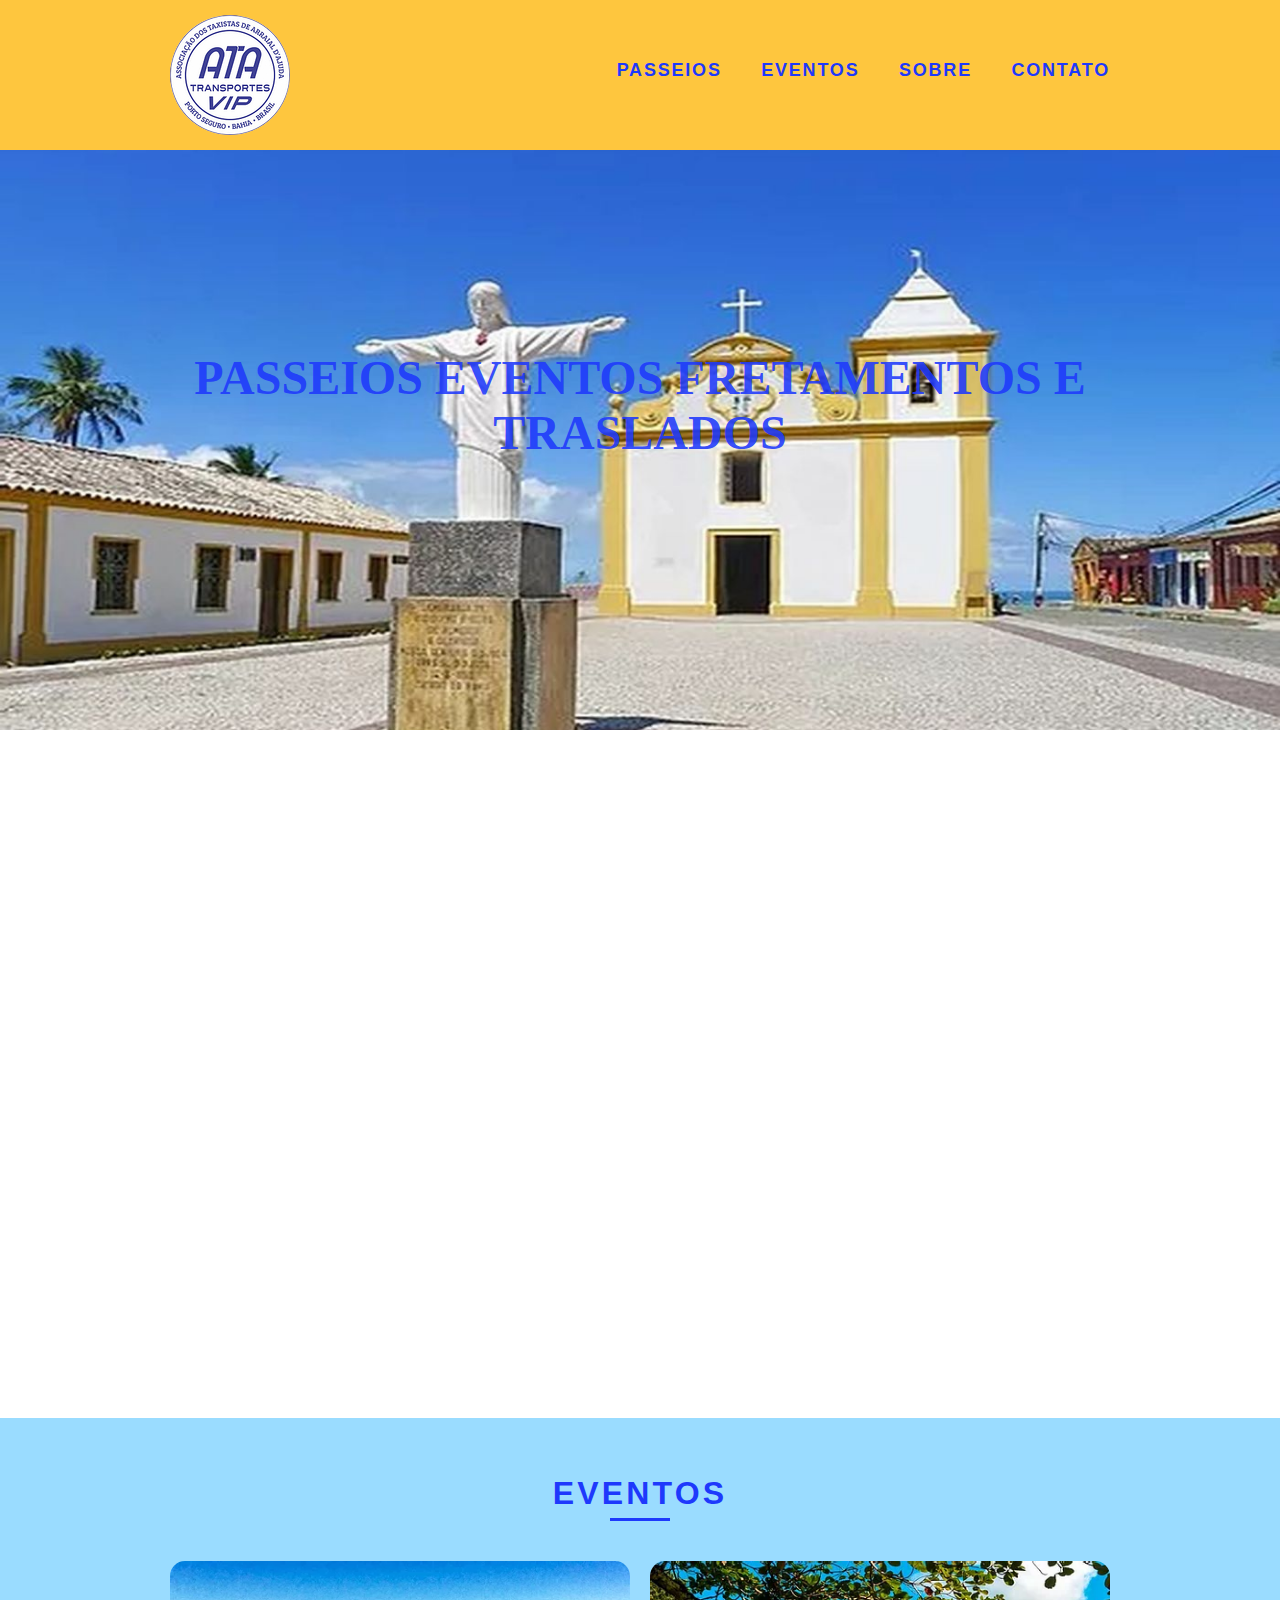
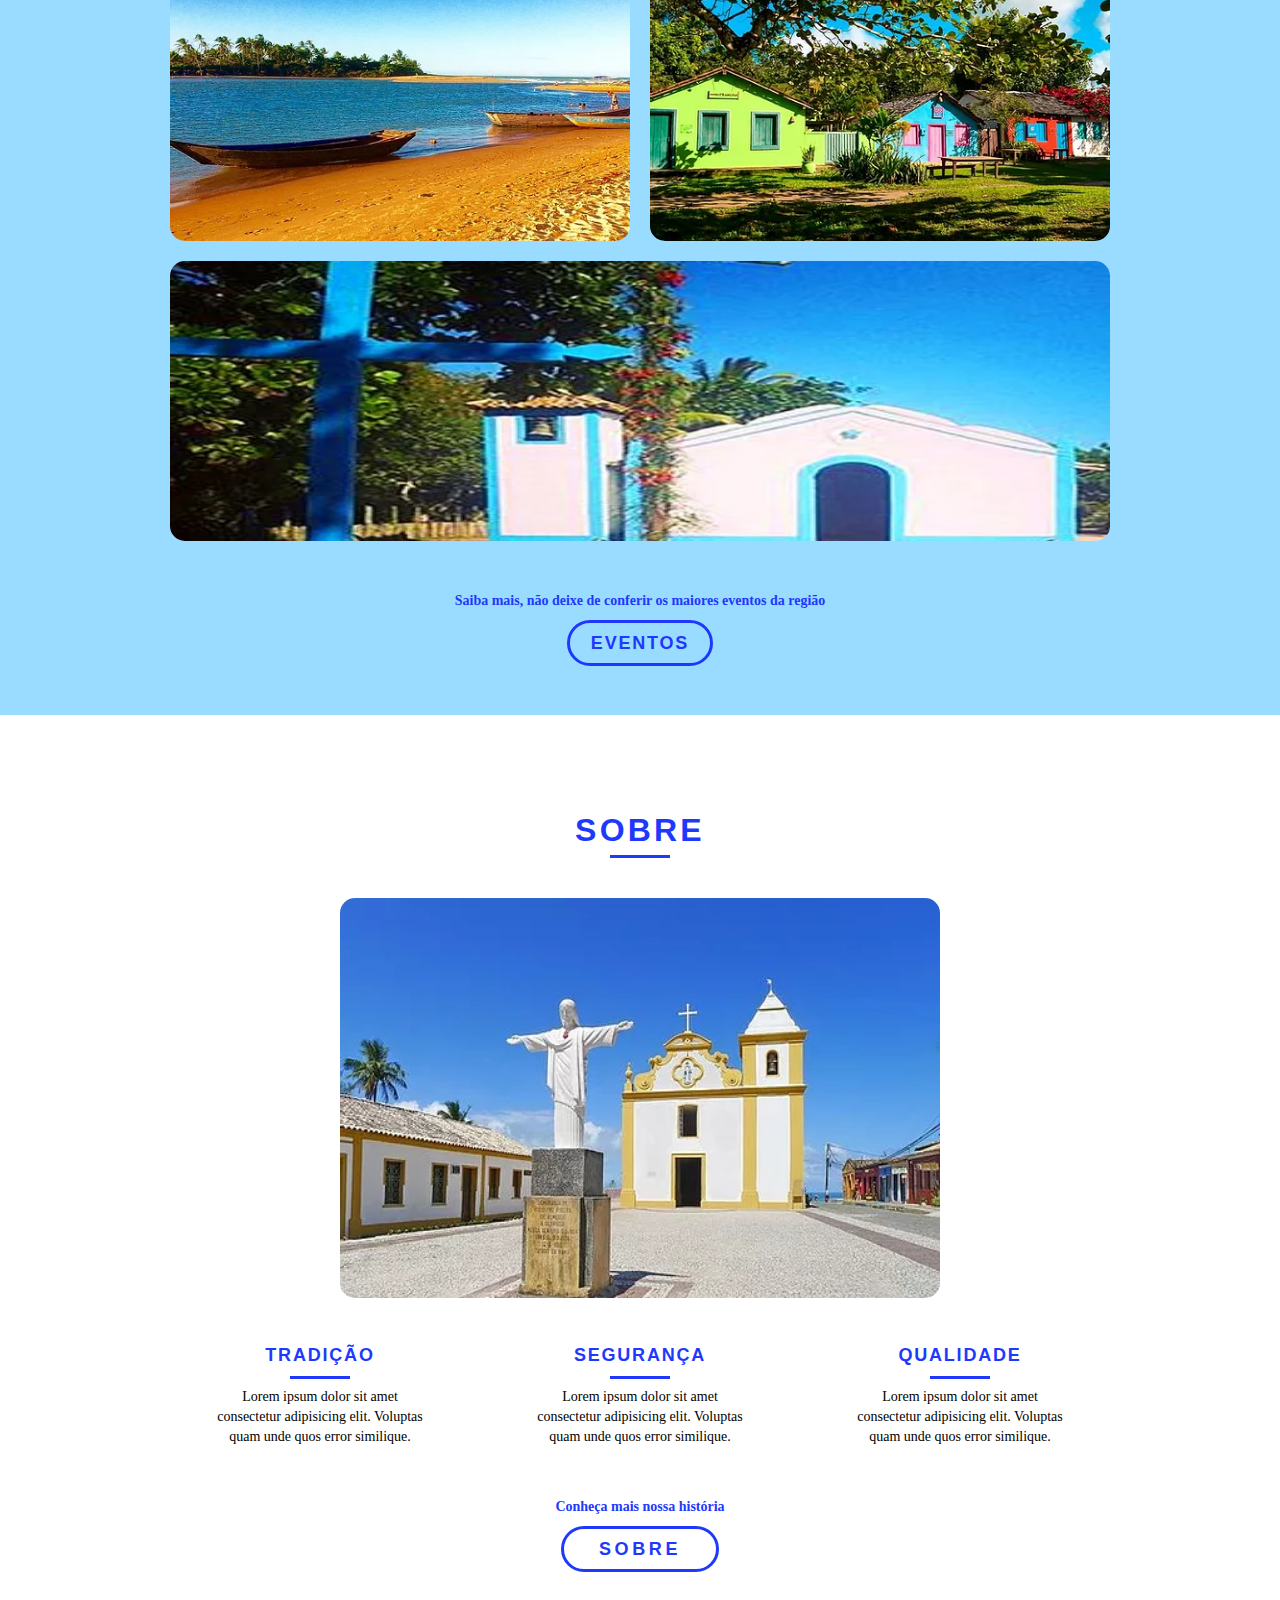
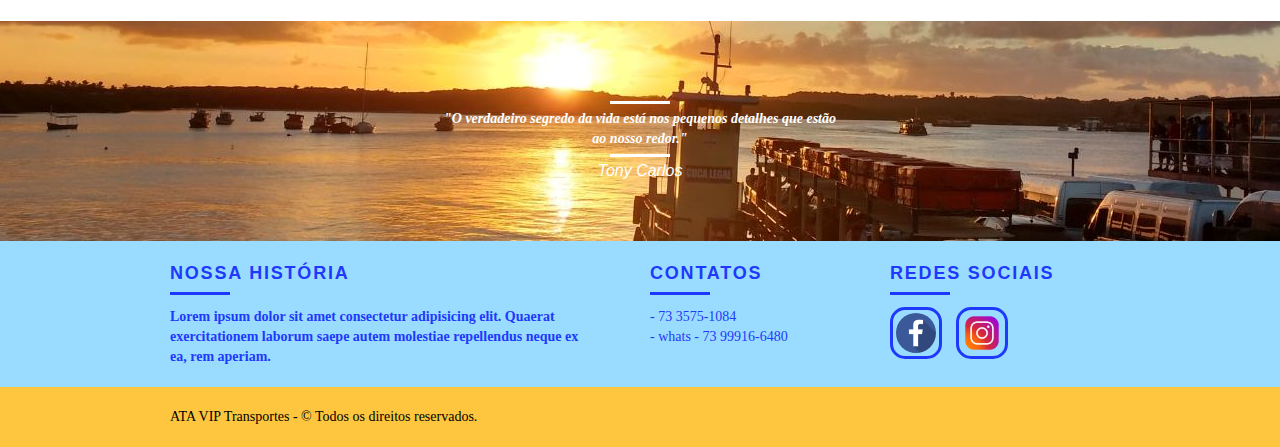
<file: index.html>
<!DOCTYPE html>
<html lang="pt-br">
<head>
  <meta charset="UTF-8">
  <meta http-equiv="X-UA-Compatible" content="IE=edge">
  <meta name="viewport" content="width=device-width, initial-scale=1.0">
  <title>ATA-TUR</title>
  <link rel="stylesheet" href="./css/normalize.css">
  <link rel="stylesheet" href="./css/reset.css">
  <link rel="stylesheet" href="./css/grid.css"> 
  <link rel="stylesheet" href="./css/style.css">
  <link rel="stylesheet" href="./css/responsivo.css">
  <script>document.documentElement.classList.add("js");</script>     
</head>
<body>
  <!--Início header-->
  <header class="header">
    <div class="container">
      <a href="./index.html" class="grid-4">
        <img src="./img/logo.jpg" alt="Ata Vip">
      </a>
      <nav class="grid-12 header_menu">
        <ul>
          <li><a href="./passeios.html">Passeios</a></li>
          <li><a href="./eventos.html">Eventos</a></li>
          <li><a href="./sobre.html">Sobre</a></li>
          <li><a href="./contato.html">Contato</a></li>
        </ul>
      </nav>
    </div>
  </header><!--Fim header-->
  <!--Início introdução-->
  <section class="introducao">
    <div class="container">
      <h1 data-anime="400" class="fadeInDown">Passeios Eventos Fretamentos e Traslados</h1>
      <blockquote class="quote-externo">
        <p data-anime="800" class="fadeInDown">"Conheça as maravilhas do litoral sul de Porto Seguro"</p>
      </blockquote>
      <a data-anime="1200" href="./contato.html" class="btn">Reservas</a>
    </div>
  </section><!--Fim introdução-->
  <!--Início passeios-->
  <section class="passeios container fadeInDown" data-anime="1600">
    <h2 class="subtitulo">Passeios</h2>
    <ul class="passeios_lista">     
      <li class="grid-1-3">
       <div class="passeios_lista-img">
         <img src="./img/praia1.webp" width="300px" alt="Praias de Arraial d`Ajuda">
      </div> 
        <h3>Praias</h3>
        <p>Conheça as mais belas praias do litoral Sul de Porto Seguro e seus encantos.</p>
      </li>
      <li class="grid-1-3">
        <div class="servicos_lista-img">
          <img src="./img/eventos.webp" width="300px" alt="Praias de Arraial d`Ajuda">
       </div> 
         <h3>Shows</h3>
         <p>Assista aos mais eletrizantes Shows com a alegria que só a Bahia pode nos proporcionar.</p>
       </li>
       <li class="grid-1-3">
        <div class="servicos_lista-img">
          <img src="./img/vilas.webp" width="300px" alt="Praias de Arraial d`Ajuda">
       </div> 
         <h3>By-night</h3>
         <p>Venha desfrutar da paz e beleza de nosso Arraial, Trancoso ou Caraíva, ao sabor da nossa cultura.</p>
       </li>
    </ul>
    <div class="call">
      <p>Clique aqui e conheça nossos destinos.</p>
      <a href="./passeios.html" class="btn btn-contraste">Passeios</a>
    </div>
  
  </section><!--Fim passeios-->

  <!--Início eventos-->
  <section class="eventos">
    <div class="container">
      <h2 class="subtitulo">Eventos</h2>
      <ul class="eventos_lista">
        <li class="grid-8"><img src="./img/praia2.webp" width="460" height="280" alt="Praia"></li>
        <li class="grid-8"><img src="./img/trancoso1.webp" width="460" height="280" alt="City Tur"></li>
        <li class="grid-16"><img src="./img/centro-hist.webp" width="940" height="280" alt="Centros históricos"></li>
      </ul>
      <div class="call">
        <p>Saiba mais, não deixe de conferir os maiores eventos da região</p>
        <a href="./eventos.html" class="btn">Eventos</a>
      </div>
    </div>
  </section><!-- Fim eventos -->

  <!-- Início sobre -->
  <section class="sobre container">
    <h2 class="subtitulo">Sobre</h2>
    <img src="./img/sobre1.webp" width="600" height="400" alt="">
    <ul class="sobre_lista">
      <li class="grid-1-3">
        <h3>Tradição</h3>
        <p>Lorem ipsum dolor sit amet consectetur adipisicing elit. Voluptas quam unde quos error similique.</p>
      </li>
      <li class="grid-1-3">
        <h3>Segurança</h3>
        <p>Lorem ipsum dolor sit amet consectetur adipisicing elit. Voluptas quam unde quos error similique.</p>
      </li>
      <li class="grid-1-3">
        <h3>Qualidade</h3>
        <p>Lorem ipsum dolor sit amet consectetur adipisicing elit. Voluptas quam unde quos error similique.</p>
      </li>
    </ul>
    <div class="call">
      <p>Conheça mais nossa história</p>
      <a href="./sobre.html" class="btn btn-contraste">Sobre</a>
    </div>
  </section>

  <section class="quebra">    
    <blockquote class="quote-externo quote-branco container">
      <p>"O verdadeiro segredo da vida está nos pequenos detalhes que estão ao nosso redor."</p>
      <cite>Tony Carlos</cite>
    </blockquote>
  </section>
  <!-- Início footer-->
  <footer>
    <div class="footer">
      <div class="container">
        <div class="grid-8 footer_história">
          <h3>Nossa História</h3>
          <p>Lorem ipsum dolor sit amet consectetur adipisicing elit. Quaerat exercitationem laborum saepe autem molestiae repellendus neque ex ea, rem aperiam.</p>
        </div>
        <div class="grid-4 footer_contato">
          <h3>Contatos</h3>
          <ul>
            <li>- 73 3575-1084</li>
            <li>- whats - 73 99916-6480</li>             
          </ul>
        </div>
        <div class="grid-4 footer_redes">
          <h3>Redes Sociais</h3>
          <ul>
            <li><a href="http://facebook.com"><img src="./img/icon/facebook_icon.svg" alt="Facebook"></a></li>
            <li><a href="http://instagram.com"><img src="./img/icon/instagram_icon.svg" alt="Instagram"></a></li>
            <!--<li><a href="http://whatsapp.com"><img src="img/icon/whatsapp_socialnetwork_17360.svg" alt="WhatsApp"></a></li>-->
          </ul>
        </div>
      </div>
    </div>

    <div class="copy">
      <div class="container">
        <p class="grid-16"> ATA VIP Transportes - &copy Todos os direitos reservados.</p>
      </div>
    </div>
  </footer>

  <script src="./js/simple-anime.js"></script>
  <script src="./js/script.js"></script>  

</body>
</html>
</file>
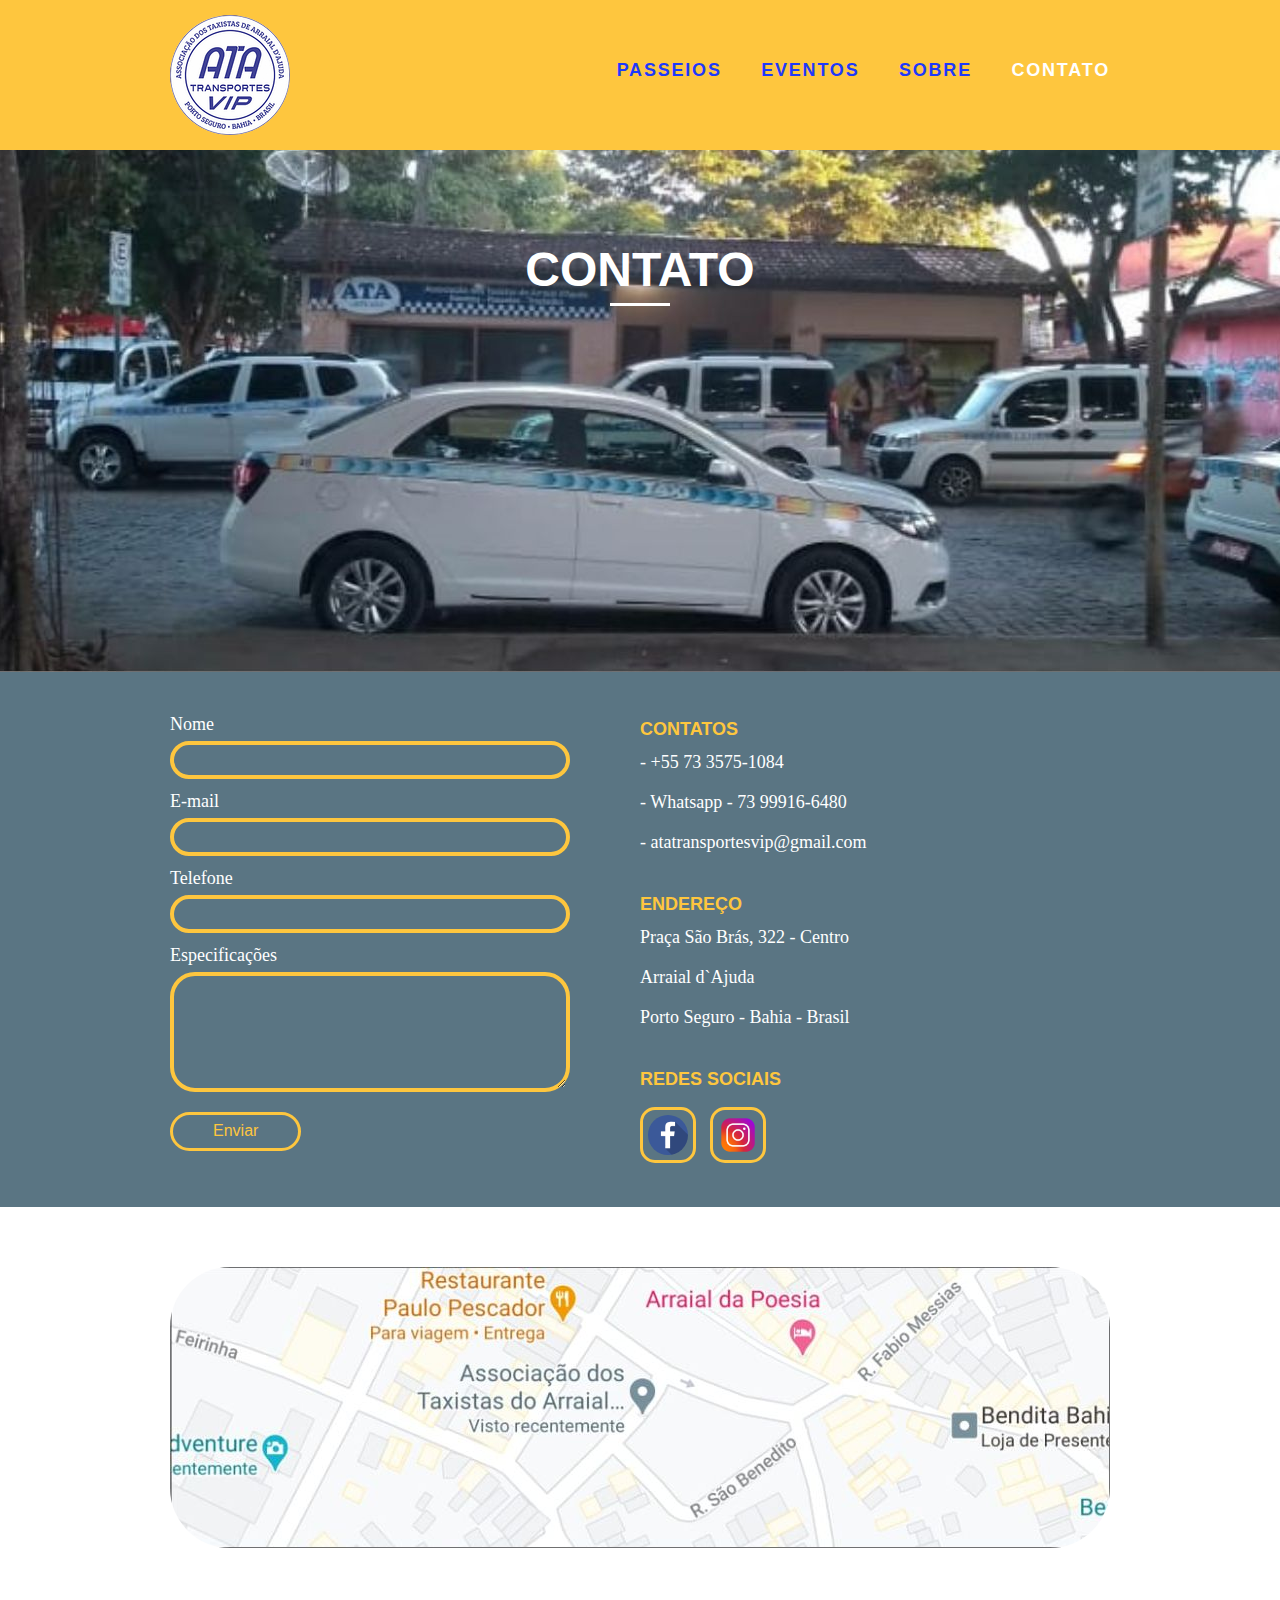
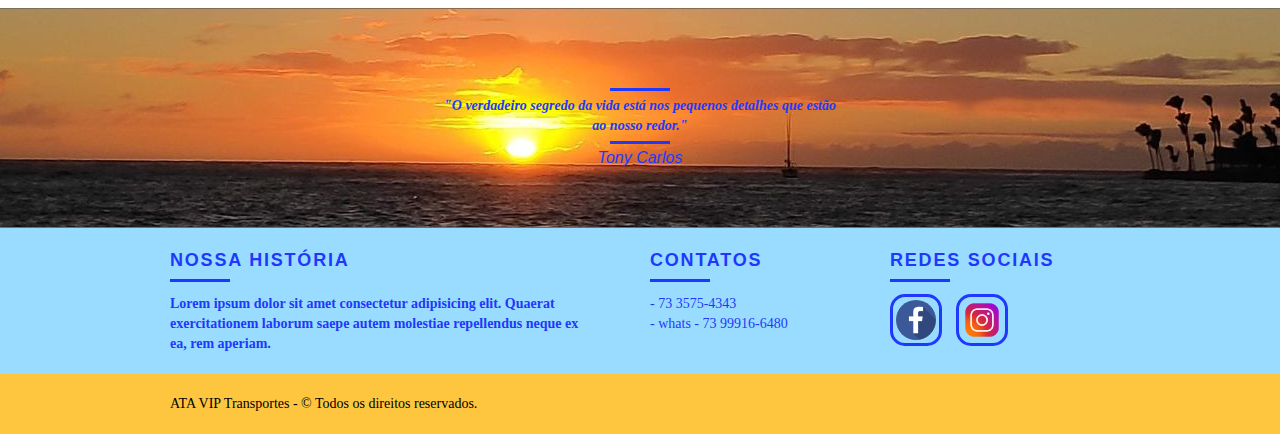
<file: contato.html>
<!DOCTYPE html>
<html lang="pt-br">

<head>
  <meta charset="UTF-8">
  <meta http-equiv="X-UA-Compatible" content="IE=edge">
  <meta name="viewport" content="width=device-width, initial-scale=1.0">
  <title>ATA-TUR - Contato</title>
  <link rel="stylesheet" href="./css/normalize.css">
  <link rel="stylesheet" href="./css/reset.css">
  <link rel="stylesheet" href="./css/grid.css">
  <link rel="stylesheet" href="./css/style.css">
  <link rel="stylesheet" href="./css/contato.css">
  <link rel="stylesheet" href="./css/responsivo.css">
  <script>document.documentElement.classList.add("js");</script>
</head>

<body>
  <!--Início header-->
  <header class="header">
    <div class="container">
      <a href="./index.html" class="grid-4">
        <img src="./img/logo.jpg" alt="Ata Vip">
      </a>
      <nav class="grid-12 header_menu ">
        <ul>
          <li><a href="./passeios.html">Passeios</a></li>
          <li><a href="./eventos.html">Eventos</a></li>
          <li><a href="./sobre.html">Sobre</a></li>
          <li><a href="./contato.html" class="menu_ativo">Contato</a></li>
        </ul>
      </nav>
    </div>
  </header>
  <!--Fim header-->
  <!--Início introdução-->
  <section class="introducao-interna interna_contato">
    <div class="container">
      <h1 data-anime="400" class="fadeInDown">Contato</h1>
      <p data-anime="800" class="fadeInDown">Fale conosco. &nbsp Agende seu passeio.</p>
    </div>
  </section>
  <!--Fim introdução-->

  <section class="contato">
    <div class="container">

      <form id="form_contato" class="contato_form grid-8">
        <label for="nome">Nome</label>
        <input type="text" id="nome">
        <label for="email">E-mail</label>
        <input type="text" id="email">
        <label for="telefone">Telefone</label>
        <input type="text" id="telefone">
        <label for="espec">Especificações</label>
        <textarea id="espec"></textarea>
        <button type="submit" class="btn-contato btn-contraste">Enviar</button>
      </form>
      <div class="contato_dados" class="grid-8">
        <h3>Contatos</h3>
        <span>- +55 73 3575-1084</span>
        <span>- Whatsapp - 73 99916-6480</span>
        <span>- atatransportesvip@gmail.com</span>
        <h3>Endereço</h3>
        <span>Praça São Brás, 322 - Centro</span>
        <span>Arraial d`Ajuda</span>
        <span>Porto Seguro - Bahia - Brasil</span>
        <h3>Redes Sociais</h3>
        <ul>
          <li><a href="http://facebook.com"><img src="./img/icon/facebook_icon.svg" alt="Facebook"></a></li>
          <li><a href="http://instagram.com"><img src="./img/icon/instagram_icon.svg" alt="Instagram"></a></li>
        </ul>
      </div>
    </div>
  </section>

  <section class="container contato_mapa">
    <a href="http://google.com/maps" target="_blank" class="grid-16"><img src="./img/mapa-contato.jpg" alt="Endereço Ata Vip"></a>
  </section>

  <!-- Quebra -->
  <section class="quebra_contato">
    <blockquote class="quote-externo quote-branco container">
      <p>"O verdadeiro segredo da vida está nos pequenos detalhes que estão ao nosso redor."</p>
      <cite>Tony Carlos</cite>
    </blockquote>
  </section> <!-- Fim quebra -->

  <!-- Início footer-->
  <footer>
    <div class="footer">
      <div class="container">
        <div class="grid-8 footer_história">
          <h3>Nossa História</h3>
          <p>Lorem ipsum dolor sit amet consectetur adipisicing elit. Quaerat exercitationem laborum saepe autem molestiae repellendus neque ex ea, rem aperiam.</p>
        </div>
        <div class="grid-4 footer_contato">
          <h3>Contatos</h3>
          <ul>
            <li>- 73 3575-4343</li>
            <li>- whats - 73 99916-6480</li>
          </ul>
        </div>
        <div class="grid-4 footer_redes">
          <h3>Redes Sociais</h3>
          <ul>
            <li><a href="http://facebook.com"><img src="./img/icon/facebook_icon.svg" alt="Facebook"></a></li>
            <li><a href="http://instagram.com"><img src="./img/icon/instagram_icon.svg" alt="Instagram"></a></li>
          </ul>
        </div>
      </div>
    </div>

    <div class="copy">
      <div class="container">
        <p class="grid-16"> ATA VIP Transportes - &copy Todos os direitos reservados.</p>
      </div>
    </div>
  </footer>

  <script src="./js/simple-anime.js"></script>
  <script src="./js/script.js"></script>

</body>

</html>
</file>
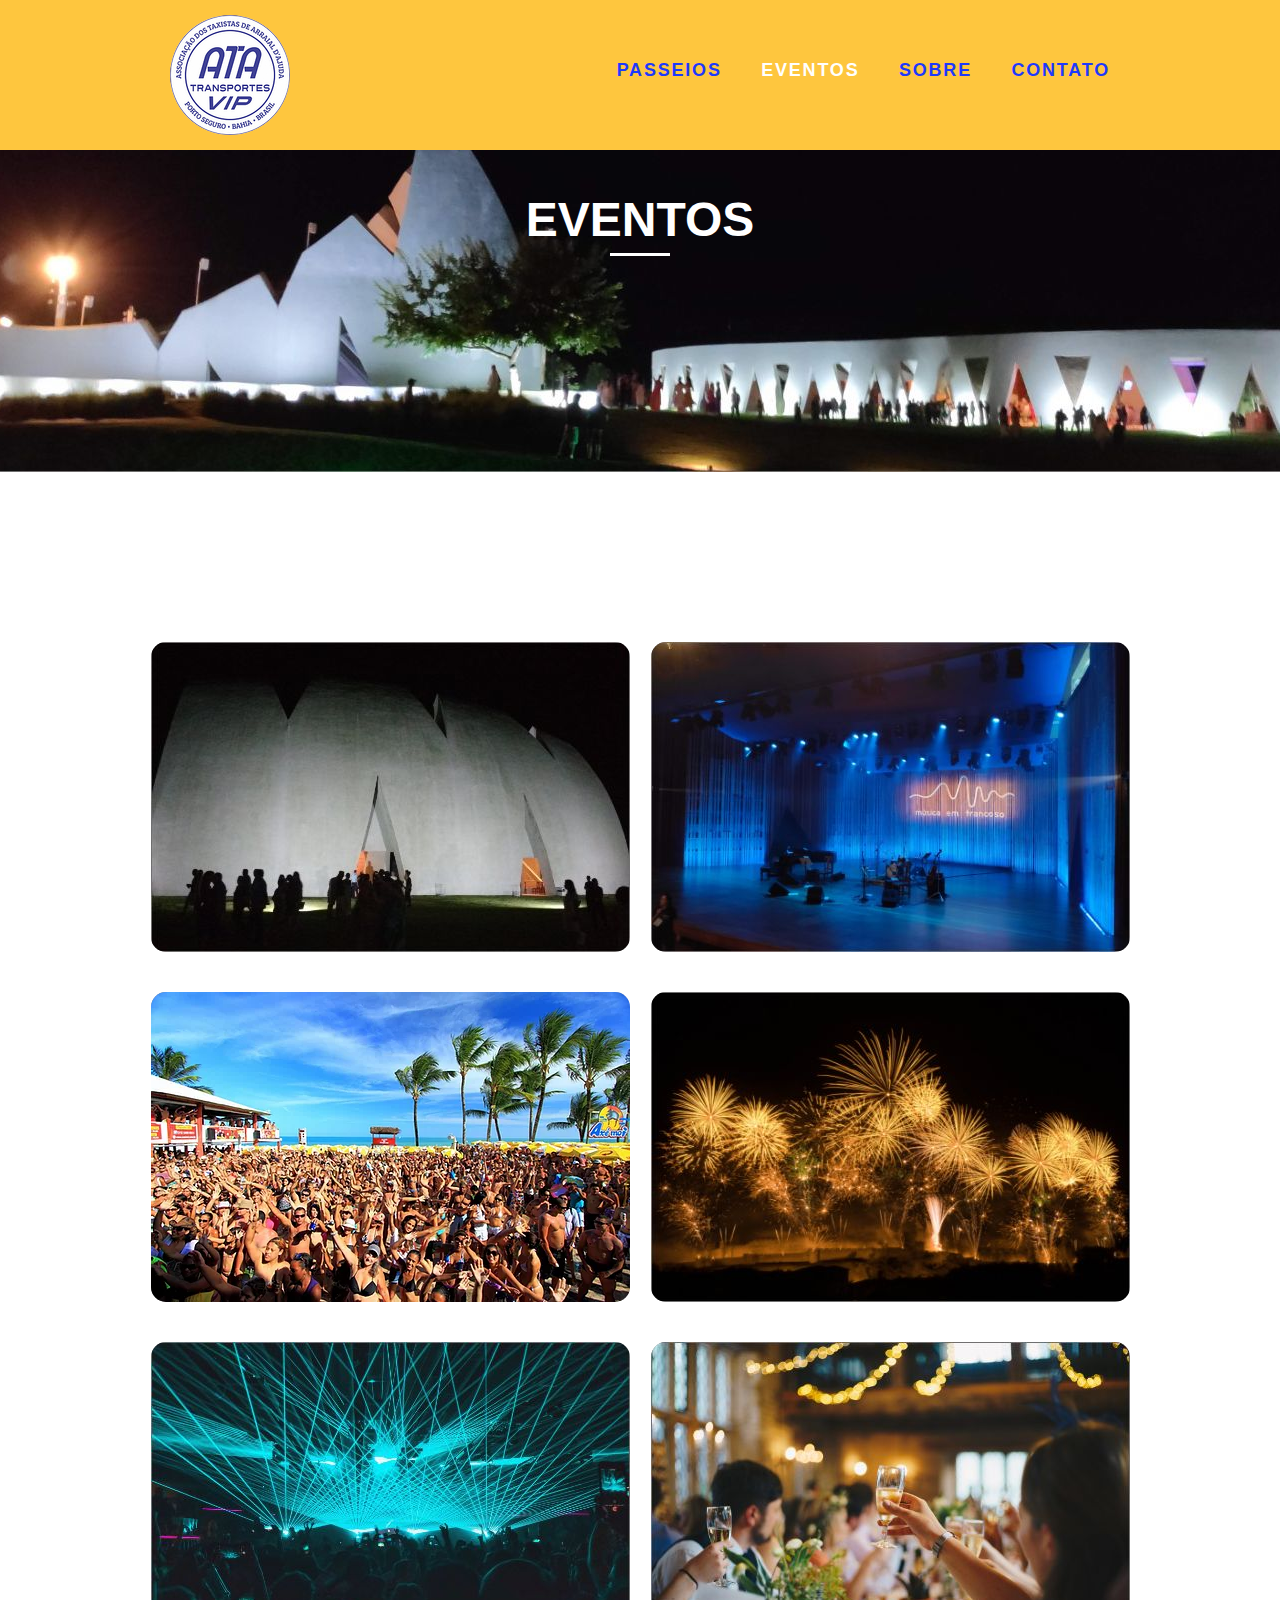
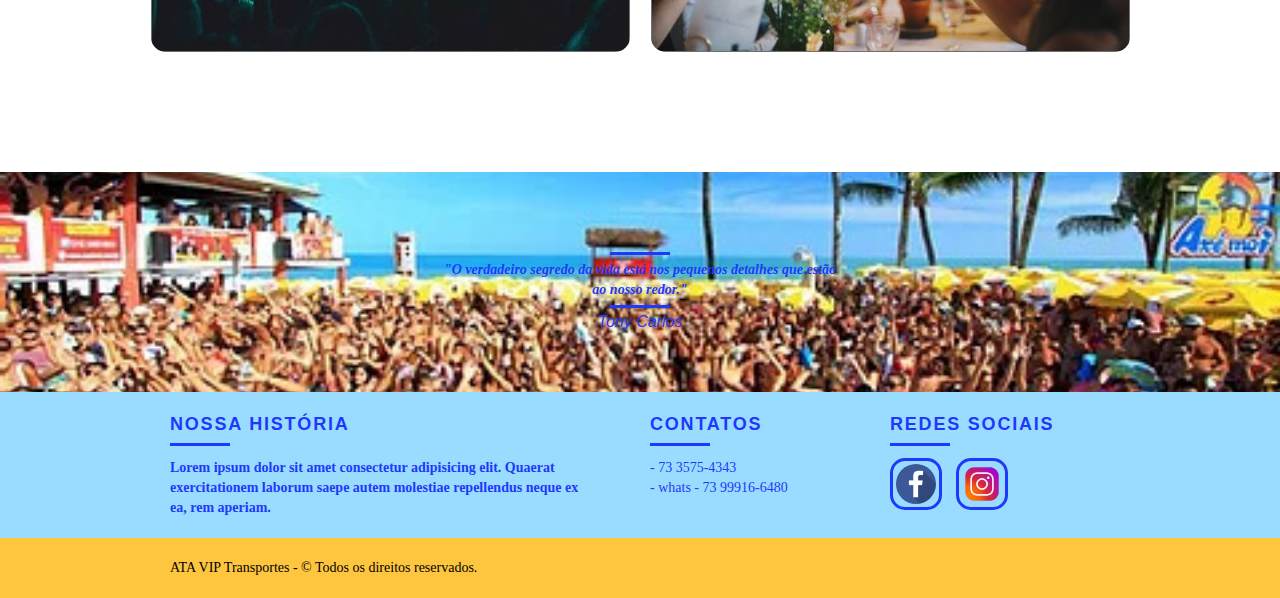
<file: eventos.html>
<!DOCTYPE html>
<html lang="pt-br">
<head>
  <meta charset="UTF-8">
  <meta http-equiv="X-UA-Compatible" content="IE=edge">
  <meta name="viewport" content="width=device-width, initial-scale=1.0">
  <title>ATA-TUR - Eventos</title>
  <link rel="stylesheet" href="./css/normalize.css">
  <link rel="stylesheet" href="./css/reset.css">
  <link rel="stylesheet" href="./css/grid.css"> 
  <link rel="stylesheet" href="./css/style.css">  
  <link rel="stylesheet" href="./css/eventos.css">
  <link rel="stylesheet" href="./css/responsivo.css">
  <script>document.documentElement.classList.add("js");</script>
</head>
<body>
  <!--Início header-->
  <header class="header">
    <div class="container">
      <a href="./index.html" class="grid-4">
        <img src="./img/logo.jpg" alt="Ata Vip">
      </a>
      <nav class="grid-12 header_menu ">
        <ul>
          <li><a href="./passeios.html">Passeios</a></li>
          <li><a href="./eventos.html" class="menu_ativo">Eventos</a></li>
          <li><a href="./sobre.html">Sobre</a></li>
          <li><a href="./contato.html">Contato</a></li>
        </ul>
      </nav>
    </div>
  </header><!--Fim header-->
  <!--Início introdução-->
  <section class="introducao-interna interna_eventos">
    <div class="container">
      <h1 data-anime="400" class="fadeInDown">Eventos</h1>
      <p data-anime="800" class="fadeInDown">Compareça aos seus Eventos com Segurança</p>   
    </div>
  </section><!--Fim introdução-->

  <section>
  <div class="eventos_destinos">
  <h2 data-anime="1200" class="fadeInDown">Fretamentos</h2>
  </div>
  <div class="container_cards">
    <div class="card">
      <div class="imgBox">
        <img src="./img/evento1.jpg" alt="">
      </div>
      <div class="detalhes">
        <h2>Arraial d`Ajuda</h2>
        <p>Lorem ipsum dolor sit amet consectetur adipisicing elit. Laboriosam eum sed officia animi. Dolor id dicta beatae deleniti iusto aperiam autem quia laudantium temporibus est non, dolorum cum. Tempore, labore!</p>
      </div>
    </div>
    <div class="card">
      <div class="imgBox">
        <img src="./img/evento2.jpg" alt="">
      </div>
      <div class="detalhes">
        <h2>Arraial d`Ajuda</h2>
        <p>Lorem ipsum dolor sit amet consectetur adipisicing elit. Laboriosam eum sed officia animi. Dolor id dicta beatae deleniti iusto aperiam autem quia laudantium temporibus est non, dolorum cum. Tempore, labore!</p>
      </div>
    </div>
    <div class="card">
      <div class="imgBox">
        <img src="./img/eventos.webp" alt="">
      </div>
      <div class="detalhes">
        <h2>Arraial d`Ajuda</h2>
        <p>Lorem ipsum dolor sit amet consectetur adipisicing elit. Laboriosam eum sed officia animi. Dolor id dicta beatae deleniti iusto aperiam autem quia laudantium temporibus est non, dolorum cum. Tempore, labore!</p>
      </div>
    </div>
    <div class="card">
      <div class="imgBox">
        <img src="./img/evento3.jpg" alt="">
      </div>
      <div class="detalhes">
        <h2>Arraial d`Ajuda</h2>
        <p>Lorem ipsum dolor sit amet consectetur adipisicing elit. Laboriosam eum sed officia animi. Dolor id dicta beatae deleniti iusto aperiam autem quia laudantium temporibus est non, dolorum cum. Tempore, labore!</p>
      </div>
    </div>
    <div class="card">
      <div class="imgBox">
        <img src="./img/evento5.jpg" alt="">
      </div>
      <div class="detalhes">
        <h2>Arraial d`Ajuda</h2>
        <p>Lorem ipsum dolor sit amet consectetur adipisicing elit. Laboriosam eum sed officia animi. Dolor id dicta beatae deleniti iusto aperiam autem quia laudantium temporibus est non, dolorum cum. Tempore, labore!</p>
      </div>
    </div>
    <div class="card">
      <div class="imgBox">
        <img src="./img/evento6.jpg" alt="">
      </div>
      <div class="detalhes">
        <h2>Arraial d`Ajuda</h2>
        <p>Lorem ipsum dolor sit amet consectetur adipisicing elit. Laboriosam eum sed officia animi. Dolor id dicta beatae deleniti iusto aperiam autem quia laudantium temporibus est non, dolorum cum. Tempore, labore!</p>
      </div>
    </div>
  </div>
</section>
 
  
  <!--<section class="container passeios_destinos">
    <h2>Destinos</h2>

    <div class="grid-8">
      <img src="img/praia1.webp" alt="Passeio Praias">
    </div>
    <div class="grid-8">
      <img src="img/fretamento.webp" alt="Praias">
    </div>
    <div class="grid-8">
      <img src="img/trancoso1.webp" alt="Trancoso">
    </div>
    <div class="grid-8">
      <img src="img/vilas.webp" alt="Arraial d`Ajuda">
    </div>

  </section>
  -->
  
  <section class="quebra_eventos">    
    <blockquote class="quote-externo quote-branco container">
      <p>"O verdadeiro segredo da vida está nos pequenos detalhes que estão ao nosso redor."</p>
      <cite>Tony Carlos</cite>
    </blockquote>
  </section>
  <!-- Início footer-->
  <footer>
    <div class="footer">
      <div class="container">
        <div class="grid-8 footer_história">
          <h3>Nossa História</h3>
          <p>Lorem ipsum dolor sit amet consectetur adipisicing elit. Quaerat exercitationem laborum saepe autem molestiae repellendus neque ex ea, rem aperiam.</p>
        </div>
        <div class="grid-4 footer_contato">
          <h3>Contatos</h3>
          <ul>
            <li>- 73 3575-4343</li>
            <li>- whats - 73 99916-6480</li>             
          </ul>
        </div>
        <div class="grid-4 footer_redes">
          <h3>Redes Sociais</h3>
          <ul>
            <li><a href="http://facebook.com"><img src="./img/icon/facebook_icon.svg" alt="Facebook"></a></li>
            <li><a href="http://instagram.com"><img src="./img/icon/instagram_icon.svg" alt="Instagram"></a></li>            
          </ul>
        </div>
      </div>
    </div>

    <div class="copy">
      <div class="container">
        <p class="grid-16"> ATA VIP Transportes - &copy Todos os direitos reservados.</p>
      </div>
    </div>
  </footer>

  <script src="./js/simple-anime.js"></script>
  <script src="./js/script.js"></script>

</body>
</html>
</file>
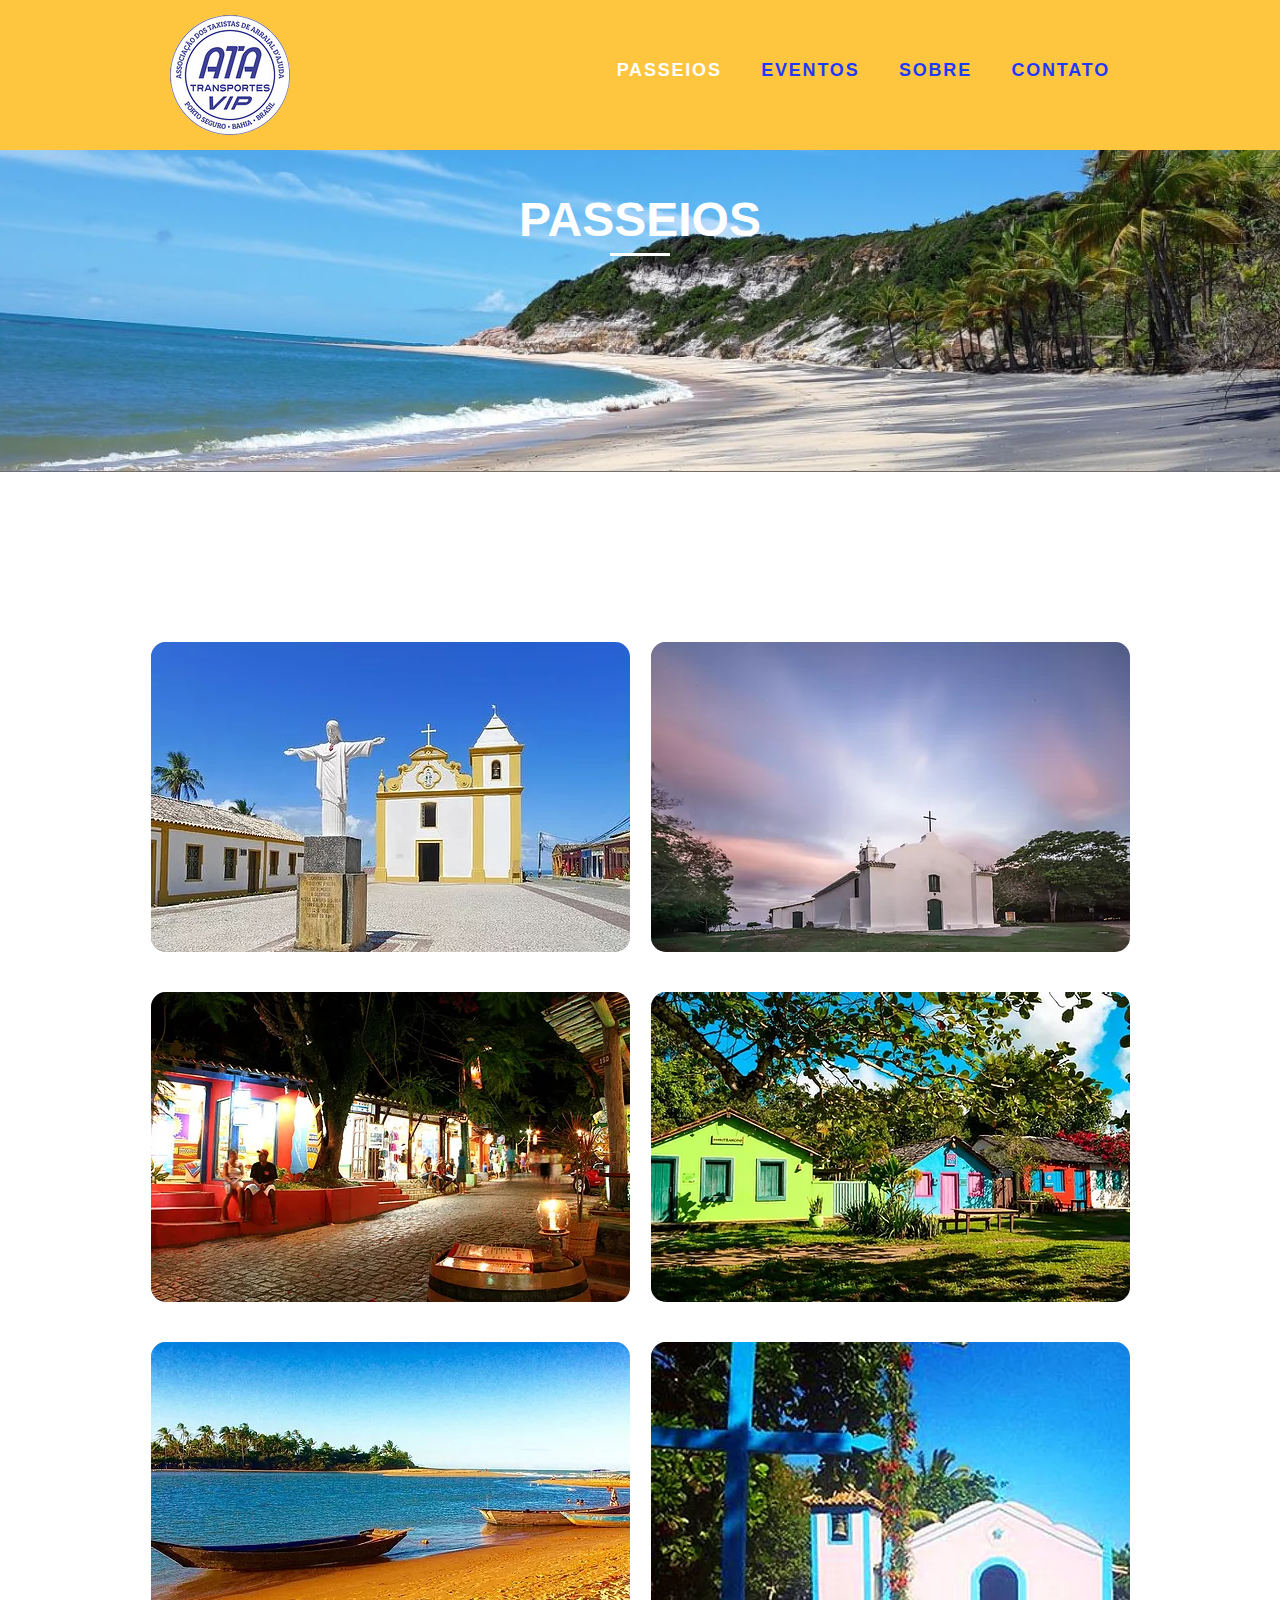
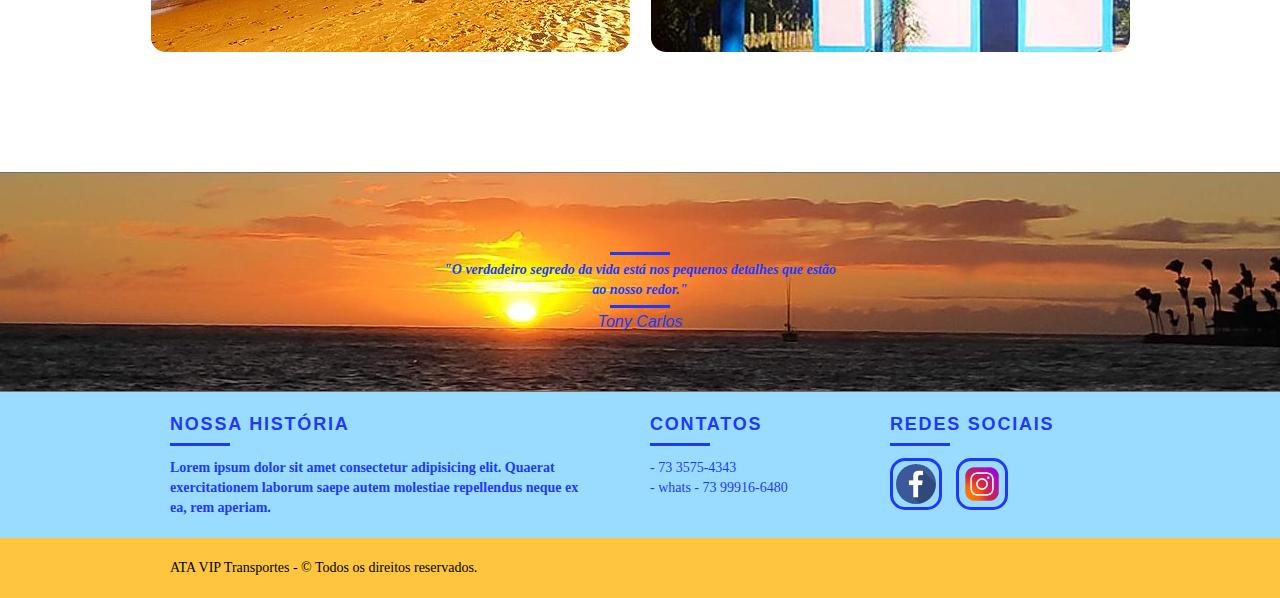
<file: passeios.html>
<!DOCTYPE html>
<html lang="pt-br">
<head>
  <meta charset="UTF-8">
  <meta http-equiv="X-UA-Compatible" content="IE=edge">
  <meta name="viewport" content="width=device-width, initial-scale=1.0">
  <title>ATA-TUR - Passeios</title>
  <link rel="stylesheet" href="./css/normalize.css">
  <link rel="stylesheet" href="./css/reset.css">
  <link rel="stylesheet" href="./css/grid.css"> 
  <link rel="stylesheet" href="./css/style.css">
  <link rel="stylesheet" href="./css/passeios.css">
  <link rel="stylesheet" href="./css/responsivo.css">
  <script>document.documentElement.classList.add("js");</script>
</head>
<body>
  <!--Início header-->
  <header class="header">
    <div class="container">
      <a href="./index.html" class="grid-4">
        <img src="./img/logo.jpg" alt="Ata Vip">
      </a>
      <nav class="grid-12 header_menu ">
        <ul>
          <li><a href="./passeios.html" class="menu_ativo">Passeios</a></li>
          <li><a href="./eventos.html">Eventos</a></li>
          <li><a href="./sobre.html">Sobre</a></li>
          <li><a href="./contato.html">Contato</a></li>
        </ul>
      </nav>
    </div>
  </header><!--Fim header-->
  <!--Início introdução-->
  <section class="introducao-interna interna_passeios">
    <div class="container">
      <h1 data-anime="400" class="fadeInDown">Passeios</h1>
      <p data-anime="800" class="fadeInDown">Conheça o que temos de melhor no Litoral Sul</p>   
    </div>
  </section><!--Fim introdução-->
  <section>
  <div class="passeios_destinos">
  <h2 data-anime="1200" class="fadeInDown">Conheça nossos encantos</h2>
  </div>
  <div class="container_cards">
    <div class="card">
      <div class="imgBox">
        <img src="./img/arraial1.webp" alt="">
      </div>
      <div class="detalhes">
        <h2>Arraial d`Ajuda</h2>
        <p>Lorem ipsum dolor sit amet consectetur adipisicing elit. Laboriosam eum sed officia animi. Dolor id dicta beatae deleniti iusto aperiam autem quia laudantium temporibus est non, dolorum cum. Tempore, labore!</p>
      </div>
    </div>
    <div class="card">
      <div class="imgBox">
        <img src="./img/caraiva2.webp" alt="">
      </div>
      <div class="detalhes">
        <h2>Arraial d`Ajuda</h2>
        <p>Lorem ipsum dolor sit amet consectetur adipisicing elit. Laboriosam eum sed officia animi. Dolor id dicta beatae deleniti iusto aperiam autem quia laudantium temporibus est non, dolorum cum. Tempore, labore!</p>
      </div>
    </div>
    <div class="card">
      <div class="imgBox">
        <img src="./img/arraial2.webp" alt="">
      </div>
      <div class="detalhes">
        <h2>Arraial d`Ajuda</h2>
        <p>Lorem ipsum dolor sit amet consectetur adipisicing elit. Laboriosam eum sed officia animi. Dolor id dicta beatae deleniti iusto aperiam autem quia laudantium temporibus est non, dolorum cum. Tempore, labore!</p>
      </div>
    </div>
    <div class="card">
      <div class="imgBox">
        <img src="./img/trancoso1.webp" alt="">
      </div>
      <div class="detalhes">
        <h2>Arraial d`Ajuda</h2>
        <p>Lorem ipsum dolor sit amet consectetur adipisicing elit. Laboriosam eum sed officia animi. Dolor id dicta beatae deleniti iusto aperiam autem quia laudantium temporibus est non, dolorum cum. Tempore, labore!</p>
      </div>
    </div>
    <div class="card">
      <div class="imgBox">
        <img src="./img/caraiva8.webp" alt="">
      </div>
      <div class="detalhes">
        <h2>Arraial d`Ajuda</h2>
        <p>Lorem ipsum dolor sit amet consectetur adipisicing elit. Laboriosam eum sed officia animi. Dolor id dicta beatae deleniti iusto aperiam autem quia laudantium temporibus est non, dolorum cum. Tempore, labore!</p>
      </div>
    </div>
    <div class="card">
      <div class="imgBox">
        <img src="./img/caraiva9.webp" alt="">
      </div>
      <div class="detalhes">
        <h2>Arraial d`Ajuda</h2>
        <p>Lorem ipsum dolor sit amet consectetur adipisicing elit. Laboriosam eum sed officia animi. Dolor id dicta beatae deleniti iusto aperiam autem quia laudantium temporibus est non, dolorum cum. Tempore, labore!</p>
      </div>
    </div>
  </div>
</section>
 
  
  <!--<section class="container passeios_destinos">
    <h2>Destinos</h2>

    <div class="grid-8">
      <img src="img/praia1.webp" alt="Passeio Praias">
    </div>
    <div class="grid-8">
      <img src="img/fretamento.webp" alt="Praias">
    </div>
    <div class="grid-8">
      <img src="img/trancoso1.webp" alt="Trancoso">
    </div>
    <div class="grid-8">
      <img src="img/vilas.webp" alt="Arraial d`Ajuda">
    </div>

  </section>
  -->
  
  <section class="quebra_passeios">    
    <blockquote class="quote-externo quote-branco container">
      <p>"O verdadeiro segredo da vida está nos pequenos detalhes que estão ao nosso redor."</p>
      <cite>Tony Carlos</cite>
    </blockquote>
  </section>
  <!-- Início footer-->
  <footer>
    <div class="footer">
      <div class="container">
        <div class="grid-8 footer_história">
          <h3>Nossa História</h3>
          <p>Lorem ipsum dolor sit amet consectetur adipisicing elit. Quaerat exercitationem laborum saepe autem molestiae repellendus neque ex ea, rem aperiam.</p>
        </div>
        <div class="grid-4 footer_contato">
          <h3>Contatos</h3>
          <ul>
            <li>- 73 3575-4343</li>
            <li>- whats - 73 99916-6480</li>             
          </ul>
        </div>
        <div class="grid-4 footer_redes">
          <h3>Redes Sociais</h3>
          <ul>
            <li><a href="http://facebook.com"><img src="./img/icon/facebook_icon.svg" alt="Facebook"></a></li>
            <li><a href="http://instagram.com"><img src="./img/icon/instagram_icon.svg" alt="Instagram"></a></li>            
          </ul>
        </div>
      </div>
    </div>

    <div class="copy">
      <div class="container">
        <p class="grid-16"> ATA VIP Transportes - &copy Todos os direitos reservados.</p>
      </div>
    </div>
  </footer>

  <script src="./js/simple-anime.js"></script>
  <script src="./js/script.js"></script>

</body>
</html>
</file>
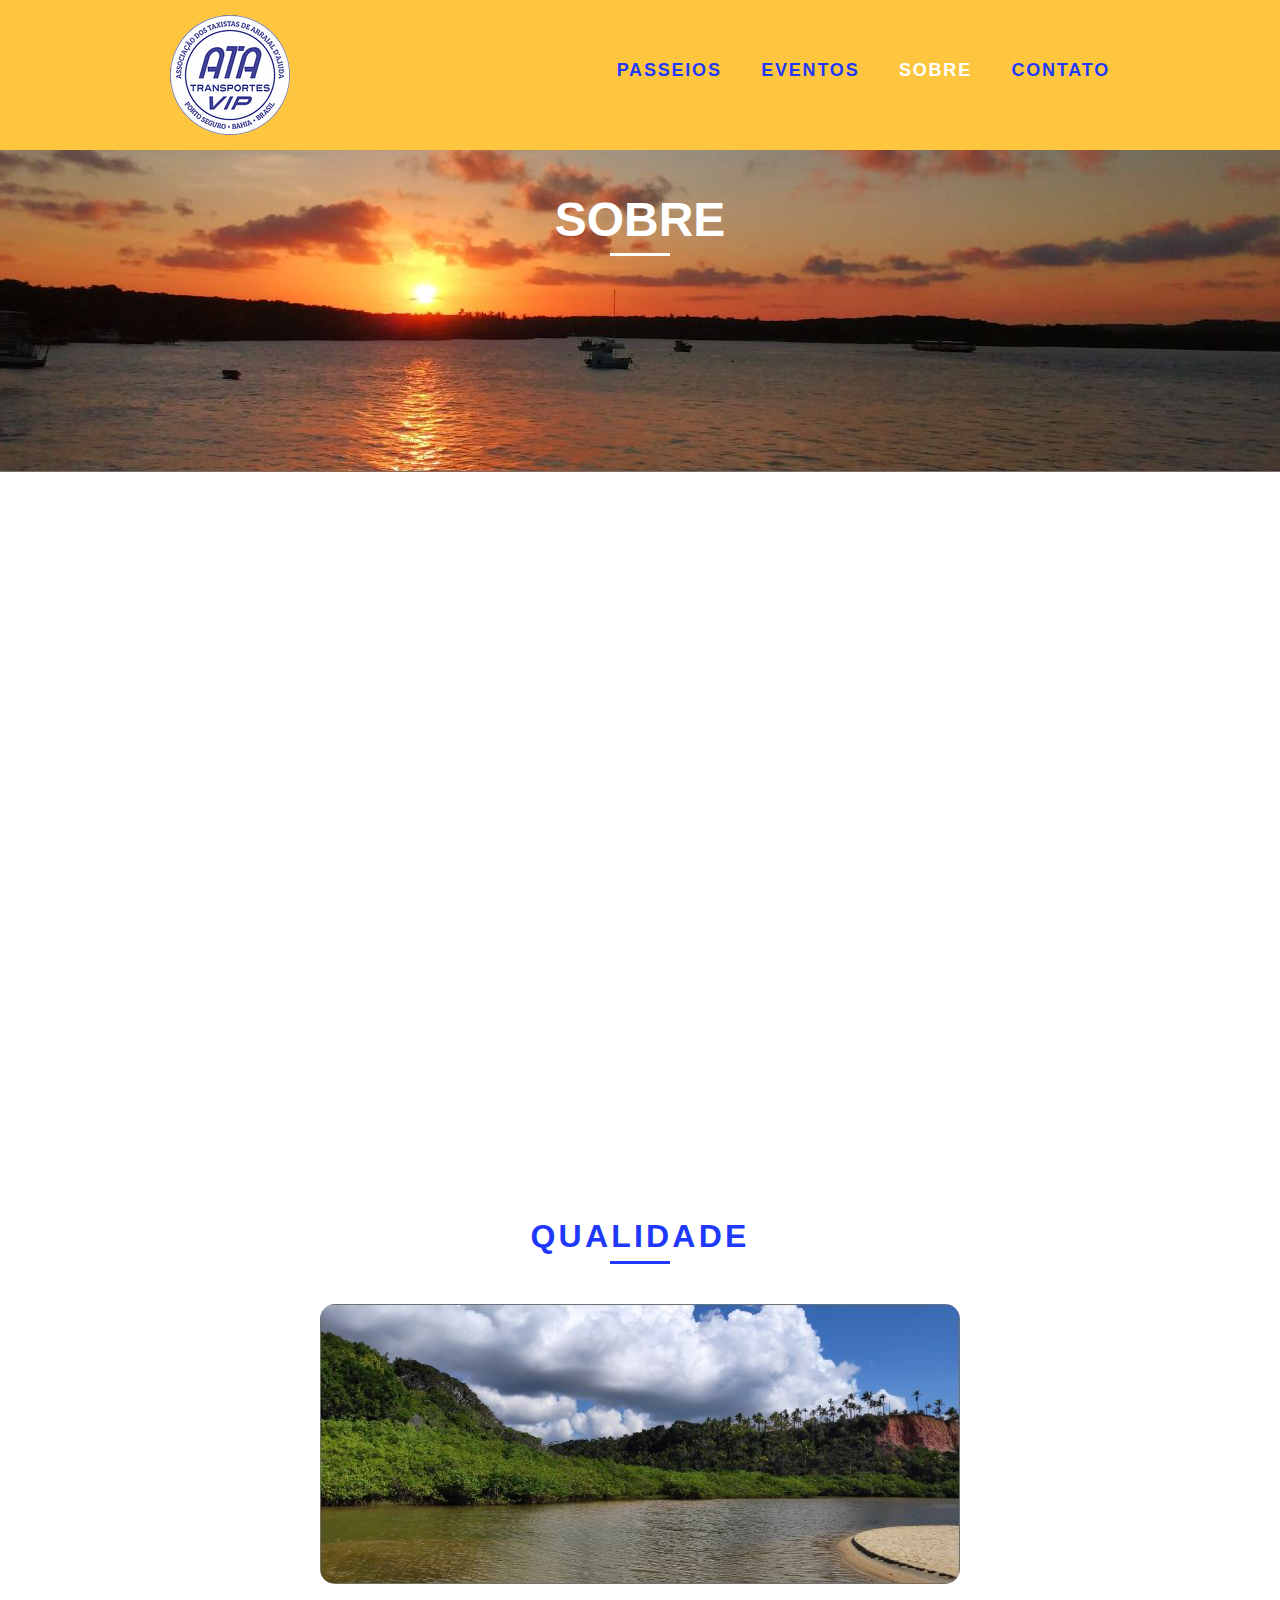
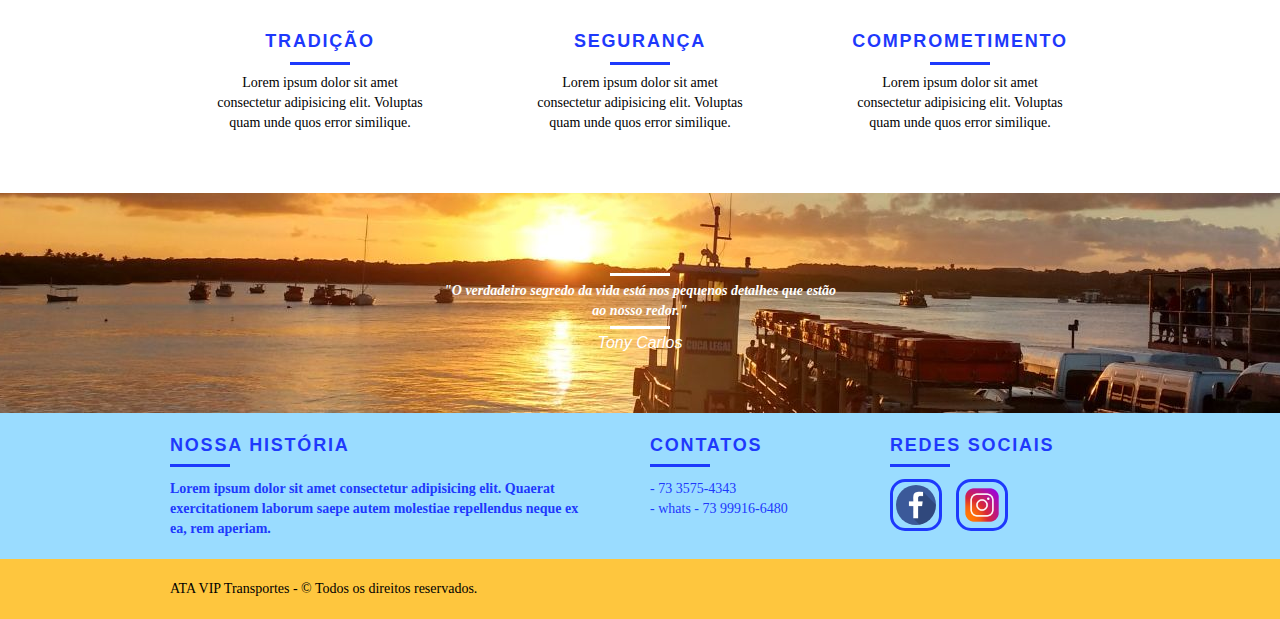
<file: sobre.html>
<!DOCTYPE html>
<html lang="pt-br">
<head>
  <meta charset="UTF-8">
  <meta http-equiv="X-UA-Compatible" content="IE=edge">
  <meta name="viewport" content="width=device-width, initial-scale=1.0">
  <title>ATA-TUR - Sobre</title>
  <link rel="stylesheet" href="./css/normalize.css">
  <link rel="stylesheet" href="./css/reset.css">
  <link rel="stylesheet" href="./css/grid.css"> 
  <link rel="stylesheet" href="./css/style.css">
  <link rel="stylesheet" href="./css/sobre.css">
  <link rel="stylesheet" href="./css/responsivo.css">
  <script>document.documentElement.classList.add("js");</script>
</head>
<body>
  <!--Início header-->
  <header class="header">
    <div class="container">
      <a href="./index.html" class="grid-4">
        <img src="./img/logo.jpg" alt="Ata Vip">
      </a>
      <nav class="grid-12 header_menu ">
        <ul>
          <li><a href="./passeios.html">Passeios</a></li>
          <li><a href="./eventos.html">Eventos</a></li>
          <li><a href="./sobre.html" class="menu_ativo">Sobre</a></li>
          <li><a href="./contato.html">Contato</a></li>
        </ul>
      </nav>
    </div>
  </header><!--Fim header-->
  <!--Início introdução-->
  <section class="introducao-interna interna_sobre">
    <div class="container">
      <h1 data-anime="400" class="fadeInDown">Sobre</h1>
      <p data-anime="800" class="fadeInDown">Conheça mais sobre nós</p>   
    </div>
  </section><!--Fim introdução-->

  <section class="missao_sobre container fadeInDown" data-anime="1200">
    <div class="grid-10">
      <h2 class="subtitulo-interno">Nossa História</h2>
      <p>Lorem ipsum dolor sit amet consectetur adipisicing elit. Repudiandae inventore quidem, corporis ut culpa sapiente, nulla enim dignissimos excepturi illo natus aperiam, sunt eaque deleniti dicta mag.</p>
      <p>Lorem ipsum dolor sit amet consectetur adipisicing elit. Sint delectus sunt cum similique recusandae consequatur sed quas cumque accusamus mollitia iste sequi, dicta repellat alias.</p>
    </div>
    <div class="grid-6">
      <h2 class="subtitulo-interno">Nossa Frota:</h2>
      <ul>
        <li>- 42 Vans</li>
        <li>- 02 Doblôs</li>
        <li>- 04 Sedans</li>
        <li>- 08 Sub_Suvs</li>        
      </ul>
    </div>
    <div class="grid-16 foto-frota">
      <img src="./img/vans.jpg" alt="Frota Ata">
    </div>

  </section>
  
  <!-- Início sobre -->
  <section class="sobre container">
    <h2 class="subtitulo">Qualidade</h2>
    <img src="./img/qualidade2.jpg" alt="">
    <ul class="sobre_lista">
      <li class="grid-1-3">
        <h3>Tradição</h3>
        <p>Lorem ipsum dolor sit amet consectetur adipisicing elit. Voluptas quam unde quos error similique.</p>
      </li>
      <li class="grid-1-3">
        <h3>Segurança</h3>
        <p>Lorem ipsum dolor sit amet consectetur adipisicing elit. Voluptas quam unde quos error similique.</p>
      </li>
      <li class="grid-1-3">
        <h3>Comprometimento</h3>
        <p>Lorem ipsum dolor sit amet consectetur adipisicing elit. Voluptas quam unde quos error similique.</p>
      </li>
    </ul>    
  </section>

  <section class="quebra">    
    <blockquote class="quote-externo quote-branco container">
      <p>"O verdadeiro segredo da vida está nos pequenos detalhes que estão ao nosso redor."</p>
      <cite>Tony Carlos</cite>
    </blockquote>
  </section>
  <!-- Início footer-->
  <footer>
    <div class="footer">
      <div class="container">
        <div class="grid-8 footer_história">
          <h3>Nossa História</h3>
          <p>Lorem ipsum dolor sit amet consectetur adipisicing elit. Quaerat exercitationem laborum saepe autem molestiae repellendus neque ex ea, rem aperiam.</p>
        </div>
        <div class="grid-4 footer_contato">
          <h3>Contatos</h3>
          <ul>
            <li>- 73 3575-4343</li>
            <li>- whats - 73 99916-6480</li>             
          </ul>
        </div>
        <div class="grid-4 footer_redes">
          <h3>Redes Sociais</h3>
          <ul>
            <li><a href="http://facebook.com"><img src="./img/icon/facebook_icon.svg" alt="Facebook"></a></li>
            <li><a href="http://instagram.com"><img src="./img/icon/instagram_icon.svg" alt="Instagram"></a></li>            
          </ul>
        </div>
      </div>
    </div>

    <div class="copy">
      <div class="container">
        <p class="grid-16"> ATA VIP Transportes - &copy Todos os direitos reservados.</p>
      </div>
    </div>
  </footer>

  <script src="./js/simple-anime.js"></script>
  <script src="./js/script.js"></script>

</body>
</html>
</file>
<file: css/grid.css>
*, *:before, *:after {
  -webkit-box-sizing: border-box; 
  -moz-box-sizing: border-box; 
  box-sizing: border-box;
}

.container {
	width: 960px;
	margin: 0 auto;
	padding: 0px;
	position: relative;
}

.container:after, .container:before {
	content: " ";
	display: table;
}

.container:after {
	clear: both;
}

.grid-1, .grid-2, .grid-3, .grid-4, .grid-5, .grid-6, .grid-7, .grid-8, .grid-9, .grid-10, .grid-11, .grid-12, .grid-13, .grid-14, .grid-15, .grid-16, .grid-1-3 {
	float: left;
	margin-left: 10px;
	margin-right: 10px;
}

.grid-1 	{width: 40px;}
.grid-2 	{width: 100px;}
.grid-3 	{width: 160px;}
.grid-4 	{width: 220px;}
.grid-5 	{width: 280px;}
.grid-6 	{width: 340px;}
.grid-7 	{width: 400px;}
.grid-8 	{width: 460px;}
.grid-9 	{width: 520px;}
.grid-10 	{width: 580px;}
.grid-11 	{width: 640px;}
.grid-12 	{width: 700px;}
.grid-13 	{width: 760px;}
.grid-14 	{width: 820px;}
.grid-15 	{width: 880px;}
.grid-16 	{width: 940px;}
.grid-1-3	{width: 300px;}


@media only screen and (min-width: 788px) and (max-width: 979px) {

.container {
	width: 768px;
}

.grid-1    {width: 28px;}
.grid-2    {width: 76px;}
.grid-3    {width: 124px;}
.grid-4    {width: 172px;}
.grid-5    {width: 220px;}
.grid-6    {width: 268px;}
.grid-7    {width: 316px;}
.grid-8    {width: 364px;}
.grid-9    {width: 412px;}
.grid-10   {width: 460px;}
.grid-11   {width: 508px;}
.grid-12   {width: 556px;}
.grid-13   {width: 604px;}
.grid-14   {width: 652px;}
.grid-15   {width: 700px;}
.grid-16   {width: 748px;}
.grid-1-3  {width: 236px;}

}

@media only screen and (max-width: 787px) {

	.container {
		width: 300px;
	}

	.grid-1, .grid-2, .grid-3, .grid-4, .grid-5, .grid-6, .grid-7, .grid-8, .grid-9, .grid-10, .grid-11, .grid-12, .grid-13, .grid-14, .grid-15, .grid-16, .grid-1-3 {
		width: 300px;
		margin: 0 0 20px 0;	
		float: none;	
	}

}
</file>
<file: css/style.css>
/* Estilos Gerais */
body {
  font-family: Arial, Helvetica, sans-serif;
}

p {
  font-family: Georgia, 'Times New Roman', Times, serif;
  font-size: 14px;
  line-height: 20px;
}

img {
  display: block;
  max-width: 100%;
}

.btn {
  border: 3px solid #1E39FC;
  border-radius: 25px;
  padding: 10px 21px;
  color: #1E39FC;
  font-size: 18px;
  line-height: 24px;
  text-transform: uppercase;
  font-weight: bold;
  letter-spacing: .1em;  
}

.btn:hover {
  color: #fff;
  background-color: #9ADCFF;
  border-color: #1E39FC;
}

.btn.btn-contraste:hover {
  background-color: #fec63e;
  color: #1E39FC;
  border-color: #1E39FC;  
}
.eventos, .btn.btn-contraste:hover {
  color: #fff;
  background-color: #9ADCFF;
  border-color: #1E39FC;
}

.subtitulo {
  font-size: 32px;
  line-height: 30px;
  font-weight: bold;
  letter-spacing: .1em;
  color: #1E39FC;
  text-transform: uppercase;
  text-align: center;
  margin-bottom: 40px;
}

.subtitulo::after {
  content: "";
  display: block;
  width: 60px;
  height: 3px;
  background: #1E39FC;
  margin: 10px auto ;
}

.subtitulo-interno {
  font-size: 32px;
  line-height: 30px;
  font-weight: bold;
  letter-spacing: .1em;
  color: #1E39FC;
  text-transform: uppercase;  
  margin-bottom: 20px;
}

.subtitulo-interno::after {
  content: "";
  display: block;
  width: 60px;
  height: 3px;
  background: #1E39FC;
  margin: 10px 0;
}

/* Header */
.header {
  position: fixed;
  top: 0;
  width: 100%;  
  background: #fec63e;
  padding: 15px 0;
  z-index: 10;
}

.header_menu {
  text-align: right;
}

.header_menu ul li {
  display: inline-block;
  margin-left: 35px;
  margin-top: 45px;
}

.header_menu ul li a {
  color: #1E39FC;
  font-weight: bold;
  text-transform: uppercase;
  letter-spacing: .1em;
  font-size: 18px;
  line-height: 20px;
  padding: 14px 0;  
}

.header_menu ul li a:hover {
  color: #fff;
  transition: .4s;  
}

.header_menu ul li a.menu_ativo {
  color: #fff;
}


/* Solução para o logo - provisório */
.container a img {
  border-radius: 60px;
}
/* Fim solução logo */

/* Introdução */
.introducao {
  width: 100%;
  height: 580px;
  background: url("../img/bg1.jpg") no-repeat center;
  background-size: cover;
  margin-top: 150px;
  text-align: center;
  padding-top: 200px;
}

.introducao h1 {
  font-size: 48px;
  color: rgba(30, 57, 252, .9);
  font-weight: bold;
  text-transform: uppercase;
  font-family: cursive;  
}

/* Introdução interna */
.introducao-interna {
  width: 100%;
  margin-top: 92px;
  height: 160px;  
  color: #fff;
  text-align: center;
  padding-top: 100px;
}

.introducao-interna h1 {
  font-size: 48px;
  font-weight: bold;
  text-transform: uppercase;
}

.introducao-interna h1::after {
  content: "";
  display: block;
  width: 60px;
  height: 3px;
  background: #fff;
  margin: 6px auto 10px auto;
}

.quote-externo {
  max-width: 280px;
  margin: 0 auto;
  margin-bottom: 60px;
  color: #1E39FC;
}

.quote-externo p {
  margin-top: 20px;
  font-style: italic;
  font-weight: bold;
}

.quote-externo p::before, .quote-externo p::after {
  content: "";
  display: block;
  width: 60px;
  height: 3px;
  background: #1E39FC;
  margin: 5px auto 5px auto;
}

/* Serviços */
.passeios {
  padding: 80px 0;
}

.passeios_lista li {
  background: #9ADCFF;
  text-align: center;
  padding-bottom: 20px;
  border-radius: 15px;
}

.passeios_lista li h3 {
  font-weight: bold;
  font-size: 18px;
  line-height: 25px;
  color: #1E39FC;
  text-transform: uppercase;
  letter-spacing: .1em;
  margin-top: 15px;
}

.passeios_lista li h3::after {
  content: "";
  display: block;
  width: 60px;
  height: 3px;
  background: #1E39FC;
  margin: 2px auto ;
}

.passeios_lista li p {
  color: #1E39FC;
  font-weight: bold;
  padding: 10px 20px 0 20px;
}

.passeios_lista img {
  border-radius: 15px 15px 0 0;
}

.call {
  padding-top: 50px;
  text-align: center;
  clear: both;  
}

.call p {
  margin-bottom: 20px;
  color: #1E39FC;
  font-weight: bold;
}

/* Eventos */
.eventos {
  width: 100%;
  background: #9ADCFF;
  padding: 60px 0;
}

.eventos_lista li:last-child {
  margin-top: 20px;
}

.eventos .call p {
  color: #1E39FC;
  font-weight: bold;
}

.eventos .call .btn {
  color: #1E39FC;
  border-color: #1E39FC;
}

.eventos .call .btn:hover {
  color: #fff;
  border-color: #fff;
  
}

.eventos_lista li img {
  border-radius: 15px;
}

/* Sobre */
.sobre {
  padding: 60px 0;
  margin-top: 40px;
}

.sobre img {
  margin: 0 auto;
  border-radius: 15px;
}

.sobre_lista {
  padding-top: 30px;
  overflow: auto; /*clear fix*/
}

.sobre_lista li {
  text-align: center;
  padding: 0 40px;
}

.sobre_lista li h3 {
  font-weight: bold;
  font-size: 18px;
  line-height: 25px;
  color: #1E39FC;
  text-transform: uppercase;
  letter-spacing: .1em;
  margin-top: 15px;
}

.sobre_lista li h3::after {
  content: "";
  display: block;
  width: 60px;
  height: 3px;
  background: #1E39FC;
  margin: 8px auto ;
}

.sobre .call .btn {
  padding: 10px 35px;
  letter-spacing: .2em;
}

/* Quebra */
.quebra {
  width: 100%;
  height: 220px;
  background: url("../img/por-do-sol-balsa.jpg") no-repeat center;
  background-size: cover;
  text-align: center;
  padding-top: 60px;
}

.quebra .quote-externo {
  max-width: 400px;
  color: #fff;
}

.quote-externo.quote-branco p::before, .quote-externo.quote-branco p::after {
  content: "";
  display: block;
  width: 60px;
  height: 3px;
  background: #fff;
  margin: 5px auto 5px auto;
}

/* Footer */
.footer {
  width: 100%;
  background: #9ADCFF;
  color: #1E39FC;
  padding: 20px 0;
}

.footer h3 {
  font-size: 18px;
  line-height: 25px;
  color: #1E39FC;
  text-transform: uppercase;
  letter-spacing: .1em;
  font-weight: bold;
}

.footer h3::after {
  content: "";
  display: block;
  width: 60px;
  height: 3px;
  background: #1E39FC;
  margin: 6px 0 12px 0;
}

.footer_história {
  padding-right: 40px;
  }

.footer_história p {
  font-weight: bold;
}

.footer_contato ul li {
  font-size: 14px;
  line-height: 20px;
  font-family: Georgia, 'Times New Roman', Times, serif;
}

.footer_redes ul li {
  display: inline-block;
  margin-right: 10px;
}

.footer_redes ul li a {
  display: block;
  border: 3px solid #1E39FC;
  border-radius: 15px;
  padding: 3px;
}

.footer_redes ul li a:hover {
  border-color: #fff;
}

.copy {
  width: 100%;
  background: #fec63e;
  padding: 20px
}

/*JavaScript*/
[data-slide] {
  position: relative;
}
[data-slide] > * {
  position: absolute;
  top: 0px;
  opacity: 0;
}
[data-slide] > .active {
  position: relative;
  opacity: 1;
  transition: opacity 500ms;
}

.js [data-anime] {
  opacity: 0;
}

.js .fadeInDown {
  transform: translate3d(0, -20px, 0);
}

.js .anime {
  opacity: 1;
  transform: none;
  transition: opacity 800ms, transform 800ms;
}
</file>
<file: css/responsivo.css>
/*Tablets*/
@media only screen and (min-width: 788px) and (max-width: 979px) {

  .sobre_lista li h3::after {
    right: 66px;
  }

  .sobre_lista li {
    padding: 0 10px;
  }
  
}  
  /*Smartphones*/
  @media only screen and (max-width: 787px) {
  
    /*Header*/
  .header {
    position: relative;  
    padding-bottom: 0;  
  } 

  .header img {
    margin: 0 auto 7px auto;
  }

  .header_menu {
    text-align: center;
  }

  .header_menu ul li {
    margin: 5px;
  }

  .header_menu ul li a {
    border: 3px solid #1E39FC;
    border-radius: 25px;
    width: 136px;
    display: block;
    float: left;
    padding: 10px 0;  
  }

  .header_menu ul li a:hover {
    border-color: #fff;
    transition: .3s;  
  }

  .header_menu ul li a.menu_ativo {
    border-color: #fff;
  }
  
  /*Introdução*/
.introducao h1 {
  font-size: 36px;
}

 .introducao {
   margin-top: 0px;
   padding-top: 40px;
   background: url("../img/bg-home-smartphone.jpg") no-repeat center;
   background-size: cover;
 }

 /*Introdução Interna*/
 .introducao-interna {
   margin-top: 0px;
   
 }


 /*Call*/
 .call {
   padding-top: 10px;
 }

 /*Sobre*/
 .missao_sobre p {
   font-size: 14px;
   line-height: 20px;
   padding-right: 0px;
 }  
 .missao_sobre ul li {
   font-size: 14px;
   line-height: 25px;
   
 }
 
}
</file>
<file: css/contato.css>
.interna_contato {
  width: 100%;
  height: 580px;
  background: url("../img/bg-contato.jpg") no-repeat center;
  background-size: cover;
  margin-top: 92px;
}
.introducao-interna {
  padding-top: 150px;
}

.quebra_contato {
  width: 100%;
  height: 220px;
  background: url("../img/quebra-passeios1.jpg") no-repeat center;
  background-size: cover;
  text-align: center;
  padding-top: 60px;
}
.quebra_contato .quote-externo {
  max-width: 400px;
  color: #1E39FC;
}

.quote-externo.quote-branco p::before, .quote-externo.quote-branco p::after {  
  background: #1E39FC;  
}

/* Contato */
.contato {
  background: #5a7583;
  width: 100%;
  padding: 40px 0;
}

.contato_form {
  padding-right: 60px;
}

.contato_form label {
  display: block;
  color: #fff;
  font-family: Georgia, 'Times New Roman', Times, serif;
  font-size: 18px;
  line-height: 25px;
  margin-bottom: 4px;
}

.contato_form input {
  display: block;
  width: 100%;
  border: 4px solid #fec63e;
  border-radius: 25px;
  background: none;
  color: #fff;
  padding: 7px 10px;
  margin-bottom: 10px;
  outline: none;
  font-size: 14px;
  font-family: Georgia, 'Times New Roman', Times, serif;
}

.contato_form textarea {
  display: block;
  width: 100%;
  height: 120px;
  border: 4px solid #fec63e;
  border-radius: 25px;
  background: none;
  color: #fff;
  padding: 7px 10px;
  margin-bottom: 20px;
  outline: none;
  font-size: 14px;
  font-family: Georgia, 'Times New Roman', Times, serif;
}
.contato_form button {
  padding: 7px 40px;
  background: none;
  
}

.contato_form .btn-contato {
  padding: 7px 40px;
  background: none;
  border: 3px solid #fec63e;
  border-radius: 25px;
  color: #fec63e;
  cursor: pointer;
}

.contato_form .btn-contato:hover {
  border: 3px solid #fff;
  color: #fff;
}

.contato_dados {
  color: #fff;
  margin-top: -10px;
}

.contato_dados h3 {
  font-size: 18px;
  line-height: 25px;
  text-transform: uppercase;
  color: #fec63e;
  font-weight: bold;
  padding-top: 15px;
  padding-bottom: 15px;
}

.contato_dados span {
  display: block;
  font-size: 18px;
  font-family: Georgia, 'Times New Roman', Times, serif;
  line-height: 10px; 
  padding-bottom: 30px; 
}

.contato_dados ul li {
  display: inline-block;
  margin-right: 10px;
}

.contato_dados ul li a {
  border: 3px solid #fec63e;
  border-radius: 15px;
  display: block;
  padding: 5px;
}

.contato_dados ul li a:hover {
  border-color: #fff;
}

.contato_mapa {
  margin: 60px auto;
  align-items: center;  
}
</file>
<file: css/eventos.css>
/*.interna_passeios {
  width: 100%;
  height: 380px;
  background: url("../img/bg-passeios.jpg") no-repeat center;
  background-size: cover;
  margin-top: 92px;
}

.passeios_destinos h2 {
  font-size: 36px;
  text-transform: uppercase;
  color: #1E39FC;
  letter-spacing: .1em;
  font-weight: bold;
  text-align: center;
  margin-top: 80px;
  margin-bottom: 40px;
}

.passeios_destinos h2::after {
  content: "";
  display: block;
  width: 60px;
  height: 3px;
  background: #1E39FC;
  margin: 6px auto 10px auto;
}
*/ 
.interna_eventos {
  width: 100%;
  height: 380px;
  background: url("../img/bg-eventos.jpg") no-repeat center;
  background-size: cover;
  margin-top: 92px;
}

.eventos_destinos h2 {
  font-size: 36px;
  text-transform: uppercase;
  color: #1E39FC;
  letter-spacing: .1em;
  font-weight: bold;
  text-align: center;
  margin-top: 80px;
  margin-bottom: -80px;
}

.eventos_destinos h2::after {
  content: "";
  display: block;
  width: 60px;
  height: 3px;
  background: #1E39FC;
  margin: 6px auto 10px auto;
}


.container_cards {
  max-width: 1000px;
  margin: 100px auto;
  display: flex;
  flex-wrap: wrap;
  justify-content: space-around;
}

.container_cards img {
  border-radius: 15px;
}

.card {
  border-radius: 15px;
  position: relative;
  margin: 20px 5px;
  width: 479px;
  height: 310px;
  background: #fff;
  transform-style: preserve-3d;
  transform: perspective(2000px);
  transition: 1s;
  box-shadow: inset 300px 0 50px rgba(0, 0, 0, .5);
}

.card:hover {
  z-index: 1000;
  transform: perspective(2000px) rotate(-10deg);
  box-shadow: inset 20px 0 50px rgba(0, 0, 0, .5);
}

.card .imgBox {
  border-radius: 15px;
  position: relative;
  width: 100%;
  height: 100%;  
  box-sizing: border-box;
  transform-origin: left;
  z-index: 1;
  transition: 1s;
}

.card:hover .imgBox {
  transform: rotateY(-135deg);
}

.card .imgBox .img {
  position: absolute;
  top: 0;
  left: 0;
  width: 100%;
  height: 100%;
  object-fit: cover;
}

.card .detalhes {
  position: absolute;
  top: 0;
  left: 0;
  box-sizing: border-box;
  padding: 20px;
}

.quebra_eventos {
  width: 100%;
  height: 220px;
  background: url("../img/eventos-quebra.jpg") no-repeat center;
  background-size: cover;
  text-align: center;
  padding-top: 60px;
}
.quebra_eventos .quote-externo {
  max-width: 400px;
  color: #1E39FC;
}

.quote-externo.quote-branco p::before, .quote-externo.quote-branco p::after {  
  background: #1E39FC;
  
}
</file>
<file: css/passeios.css>
/*.interna_passeios {
  width: 100%;
  height: 380px;
  background: url("../img/bg-passeios.jpg") no-repeat center;
  background-size: cover;
  margin-top: 92px;
}

.passeios_destinos h2 {
  font-size: 36px;
  text-transform: uppercase;
  color: #1E39FC;
  letter-spacing: .1em;
  font-weight: bold;
  text-align: center;
  margin-top: 80px;
  margin-bottom: 40px;
}

.passeios_destinos h2::after {
  content: "";
  display: block;
  width: 60px;
  height: 3px;
  background: #1E39FC;
  margin: 6px auto 10px auto;
}
*/ 
.interna_passeios {
  width: 100%;
  height: 380px;
  background: url("../img/bg-passeios.jpg") no-repeat center;
  background-size: cover;
  margin-top: 92px;
}

.passeios_destinos h2 {
  font-size: 36px;
  text-transform: uppercase;
  color: #1E39FC;
  letter-spacing: .1em;
  font-weight: bold;
  text-align: center;
  margin-top: 80px;
  margin-bottom: -80px;
}

.passeios_destinos h2::after {
  content: "";
  display: block;
  width: 60px;
  height: 3px;
  background: #1E39FC;
  margin: 6px auto 10px auto;
}


.container_cards {
  max-width: 1000px;
  margin: 100px auto;
  display: flex;
  flex-wrap: wrap;
  justify-content: space-around;
}

.container_cards img {
  border-radius: 15px;
}

.card {
  border-radius: 15px;
  position: relative;
  margin: 20px 5px;
  width: 479px;
  height: 310px;
  background: #fff;
  transform-style: preserve-3d;
  transform: perspective(2000px);
  transition: 1s;
  box-shadow: inset 300px 0 50px rgba(0, 0, 0, .5);
}

.card:hover {
  z-index: 1000;
  transform: perspective(2000px) rotate(-10deg);
  box-shadow: inset 20px 0 50px rgba(0, 0, 0, .5);
}

.card .imgBox {
  border-radius: 15px;
  position: relative;
  width: 100%;
  height: 100%;  
  box-sizing: border-box;
  transform-origin: left;
  z-index: 1;
  transition: 1s;
}

.card:hover .imgBox {
  transform: rotateY(-135deg);
}

.card .imgBox .img {
  position: absolute;
  top: 0;
  left: 0;
  width: 100%;
  height: 100%;
  object-fit: cover;
}

.card .detalhes {
  position: absolute;
  top: 0;
  left: 0;
  box-sizing: border-box;
  padding: 20px;
}

.quebra_passeios {
  width: 100%;
  height: 220px;
  background: url("../img/quebra-passeios1.jpg") no-repeat center;
  background-size: cover;
  text-align: center;
  padding-top: 60px;
}
.quebra_passeios .quote-externo {
  max-width: 400px;
  color: #1E39FC;
}

.quote-externo.quote-branco p::before, .quote-externo.quote-branco p::after {  
  background: #1E39FC;
  
}
</file>
<file: css/sobre.css>
.interna_sobre {
  width: 100%;
  height: 380px;
  background: url('../img/bg-sobre.jpg') no-repeat center;
  background-size: cover;
  margin-top: 92px; 
}

.missao_sobre {
  padding: 60px 0 0 0;
}

.missao_sobre p {
  font-size: 18px;
  line-height: 25px;
  margin-bottom: 1em;
  padding-right: 60px;
}

.missao_sobre ul li {
  font-family: Georgia, 'Times New Roman', Times, serif;
  font-size: 18px;
  line-height: 30px;
}

.foto-frota {
  padding-top: 20px;
}

.foto-frota img {
  border-radius: 15px;
}
</file>
